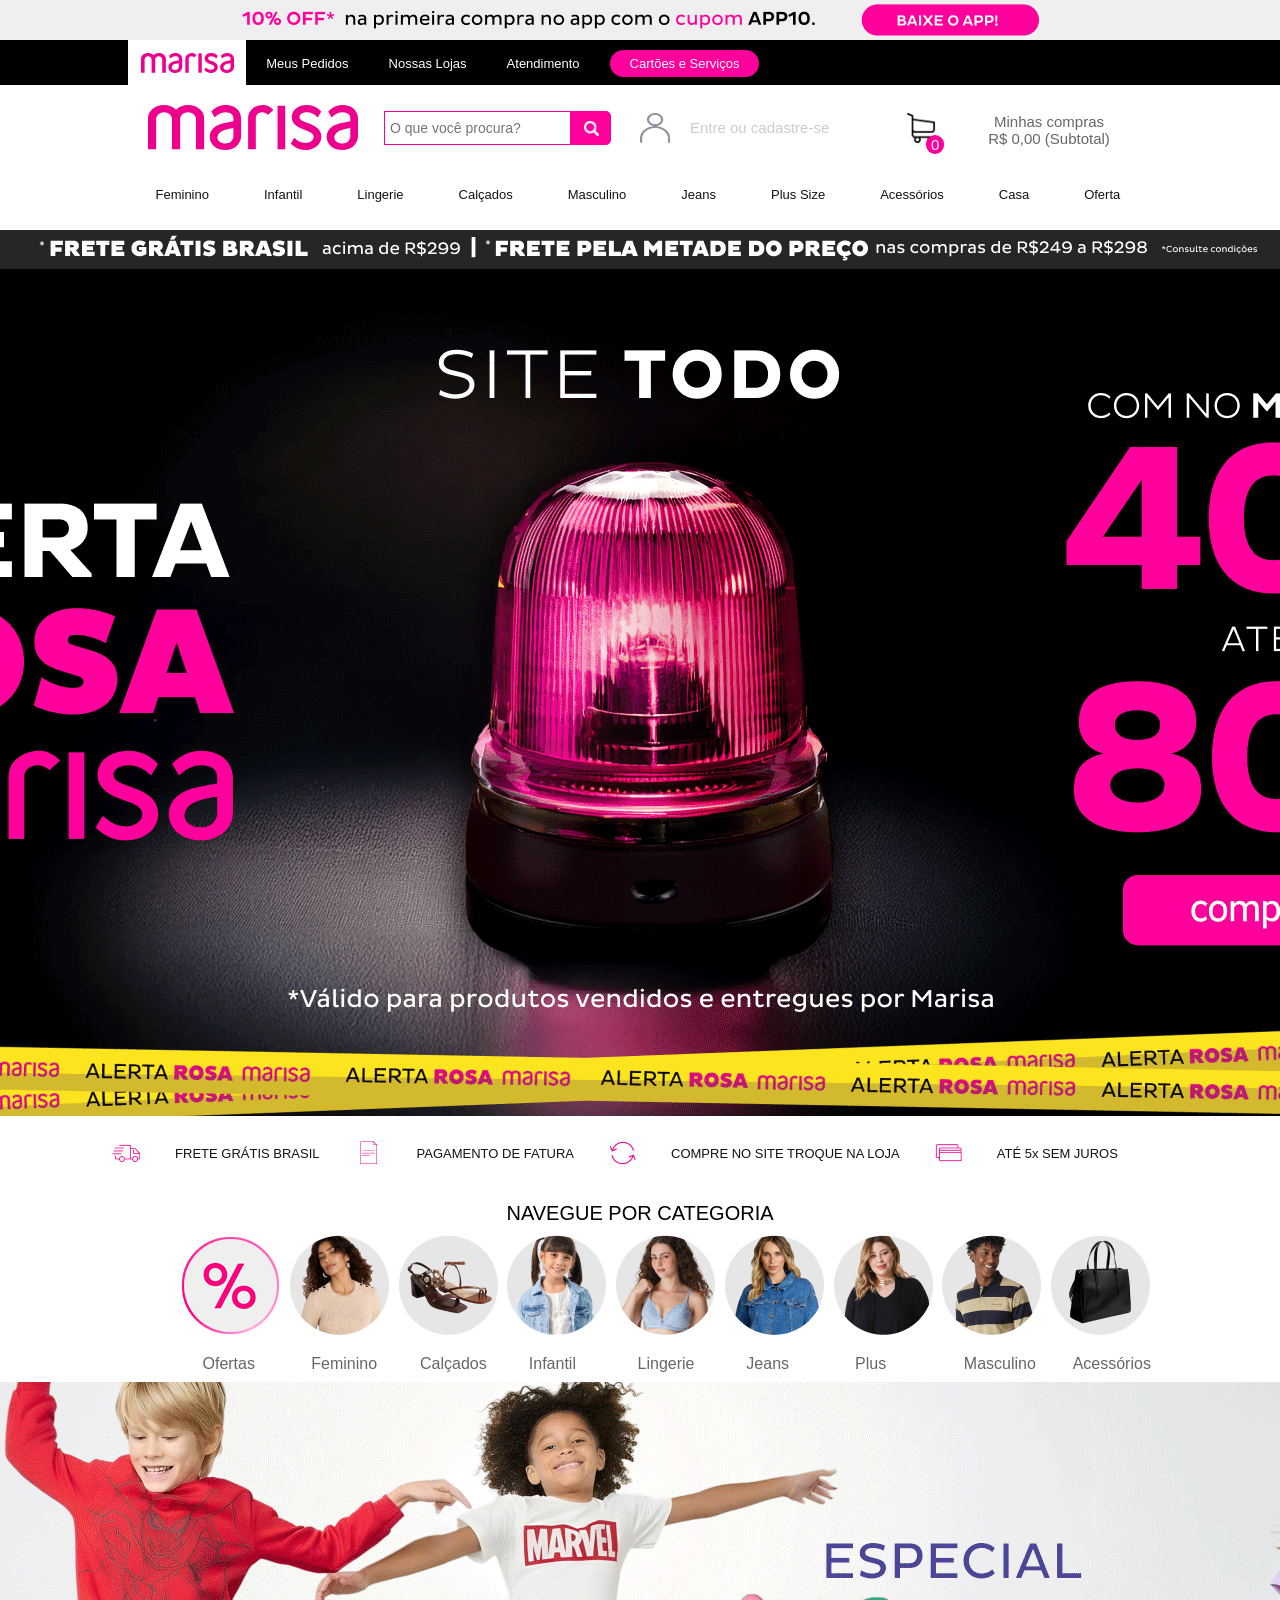
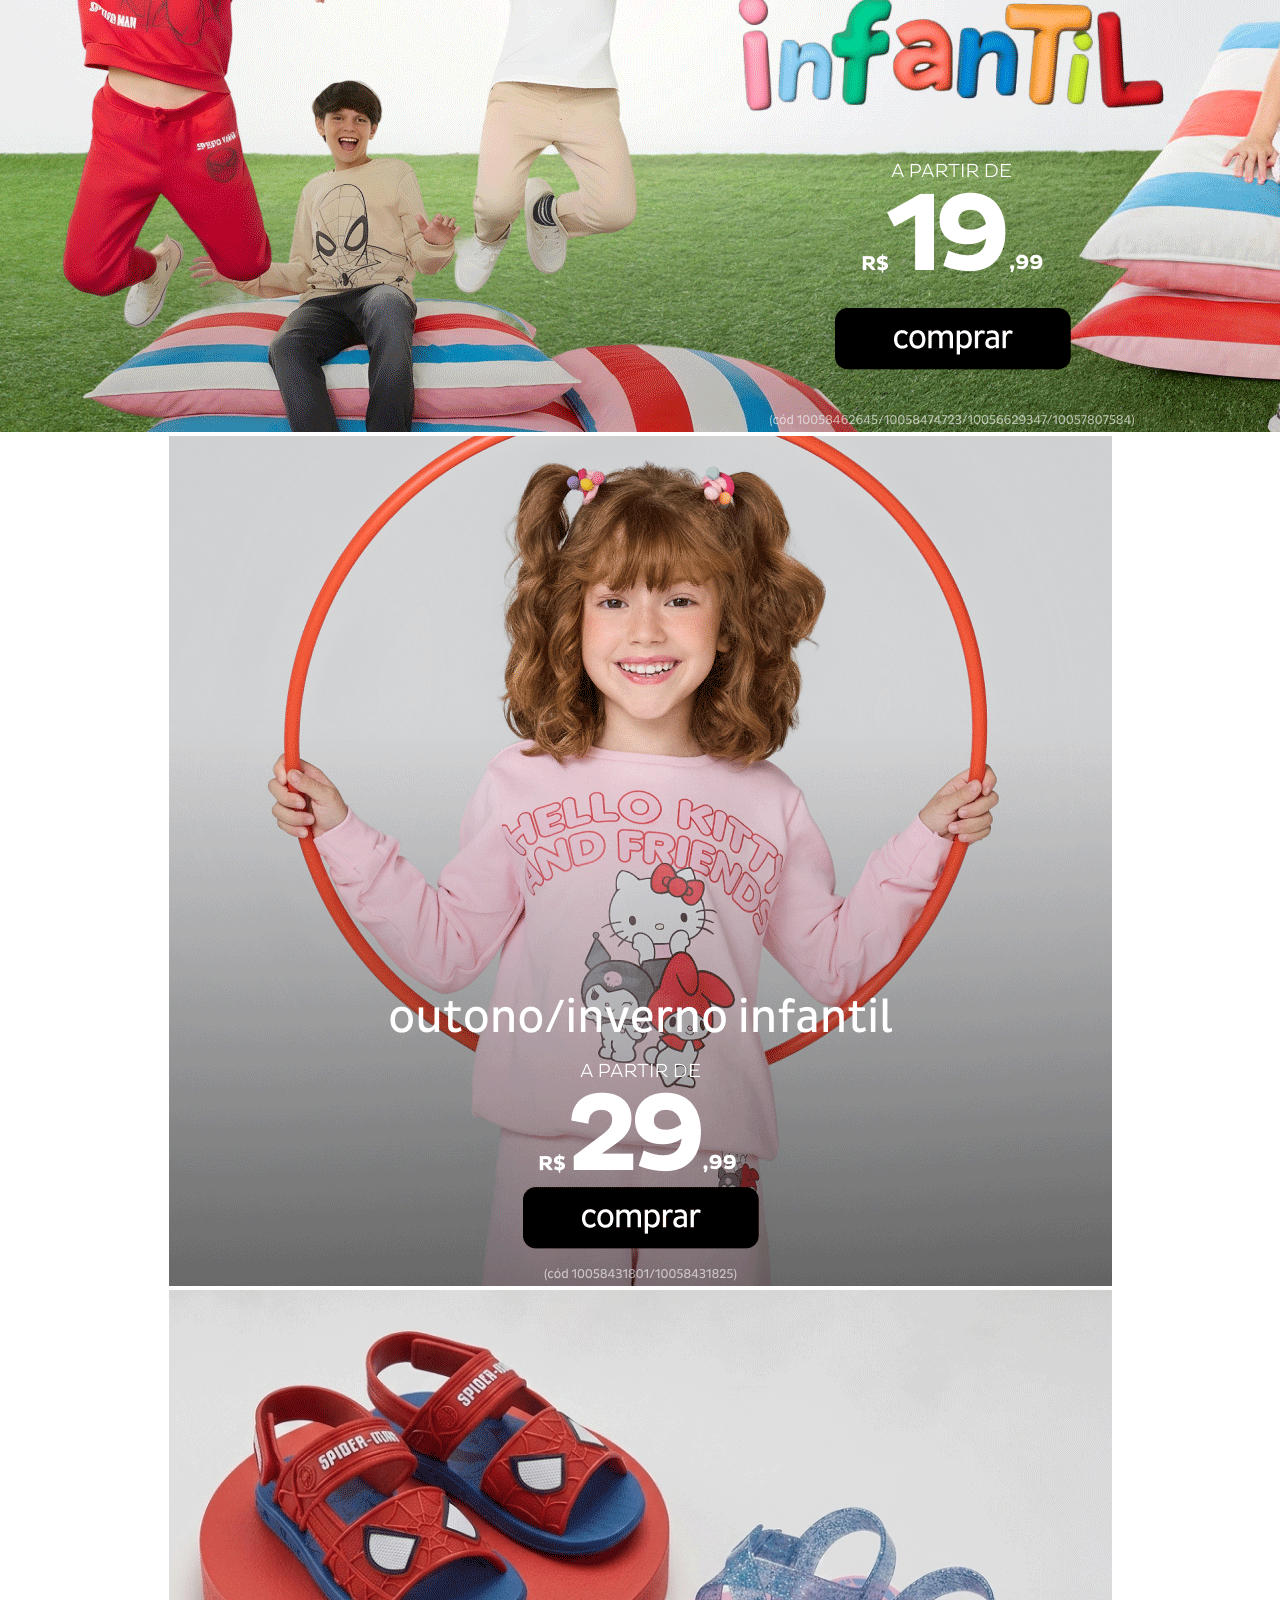
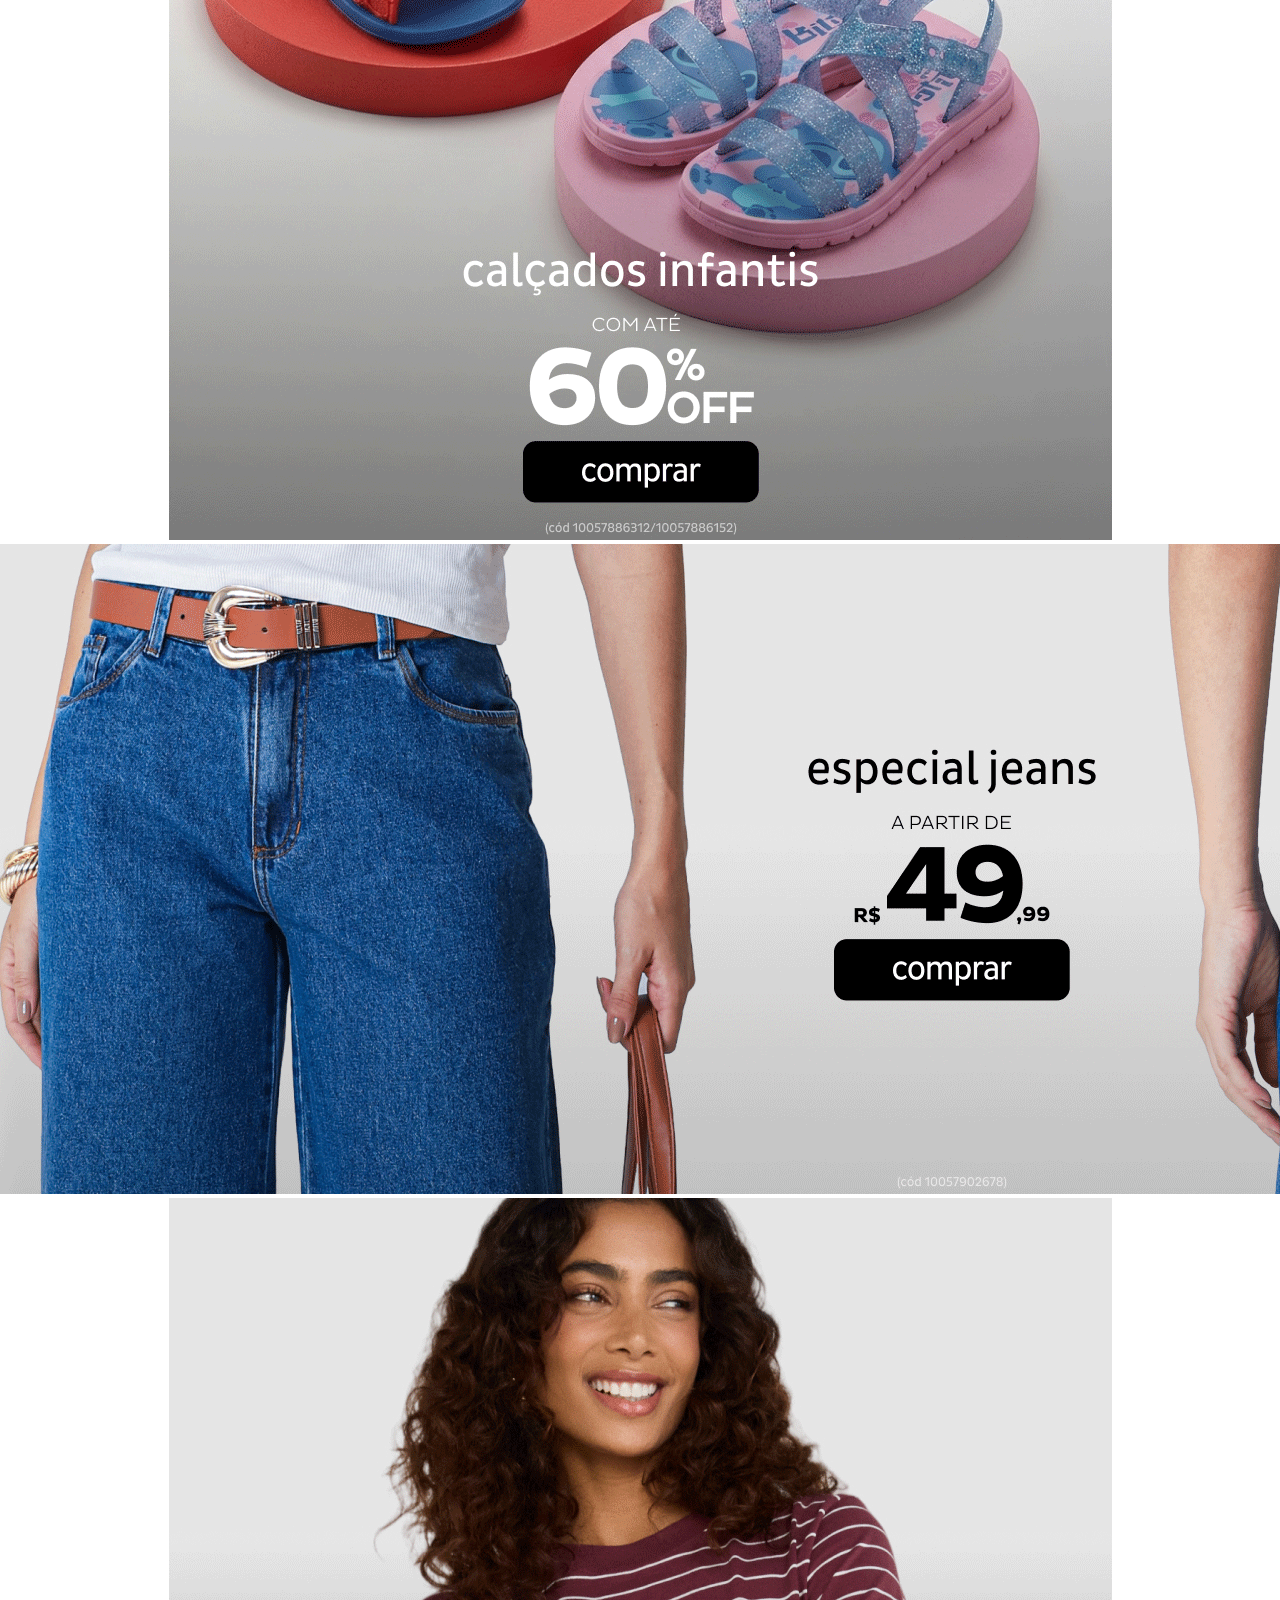
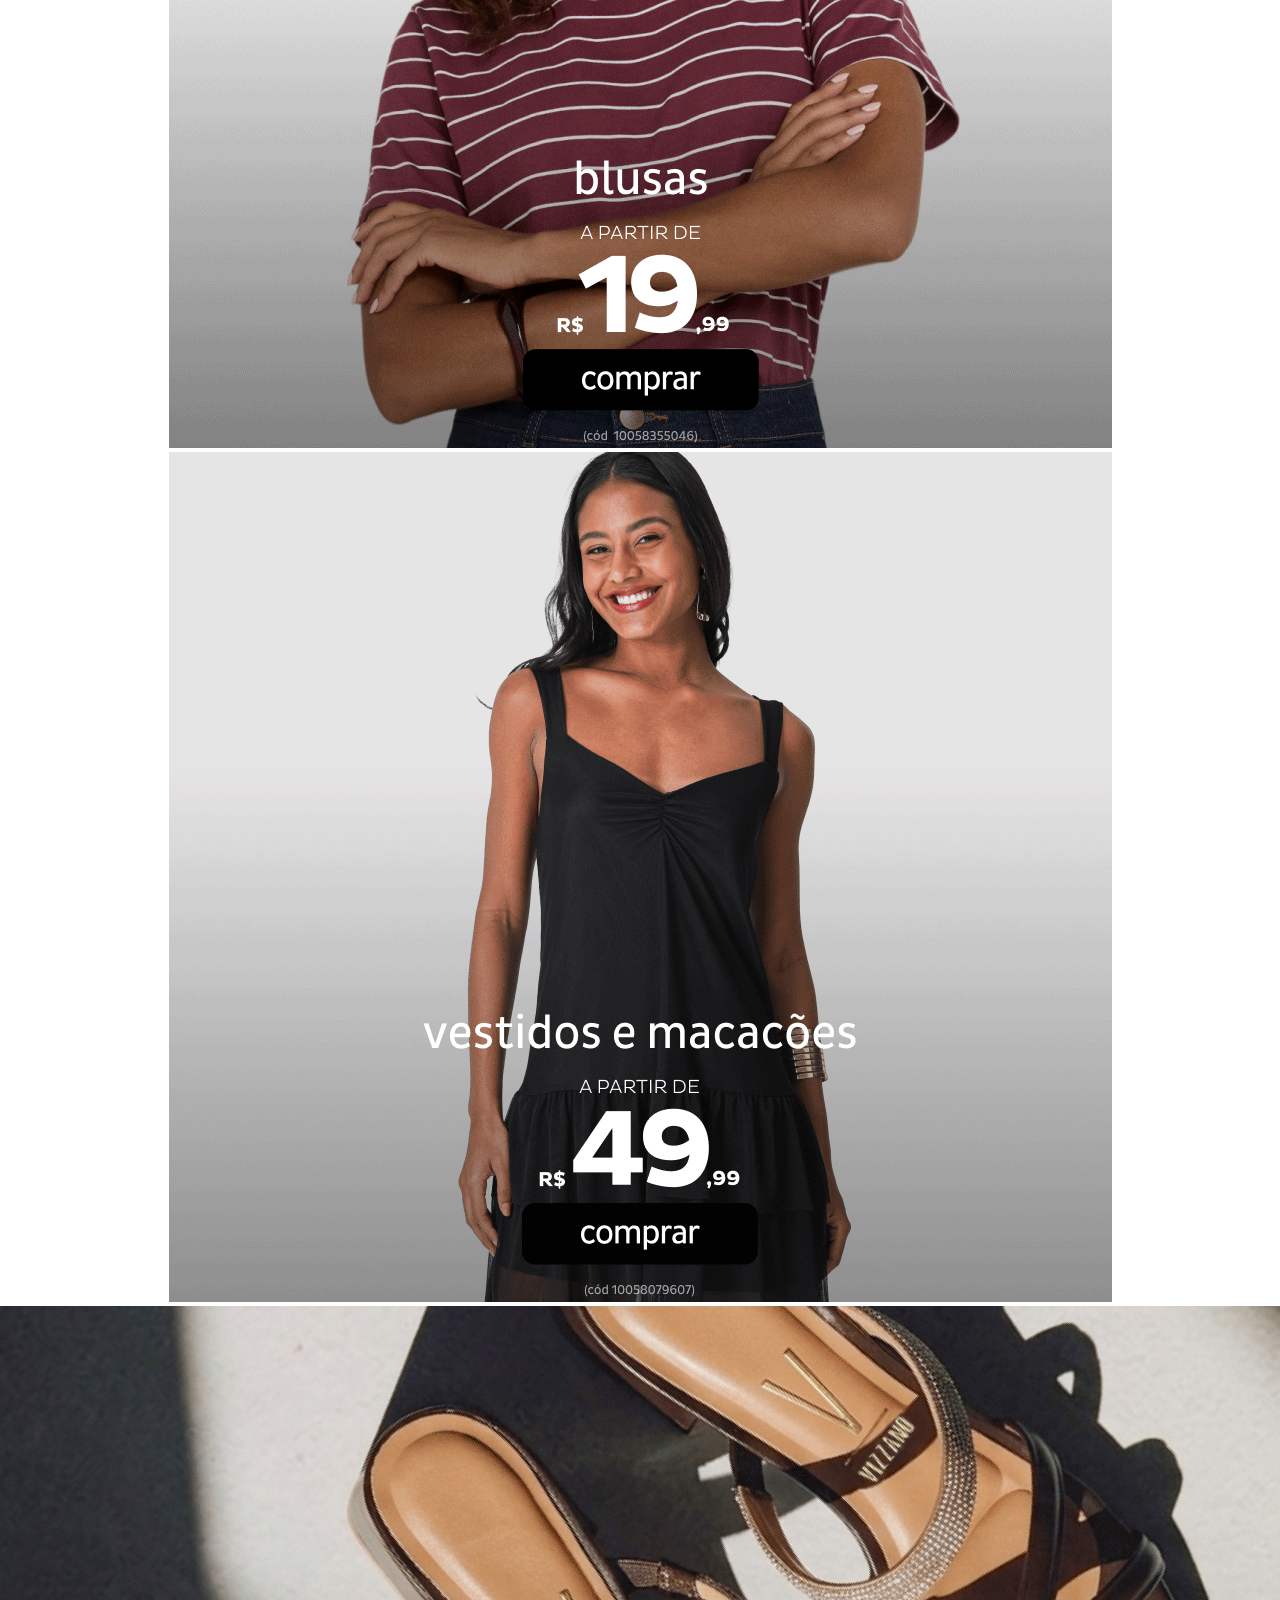
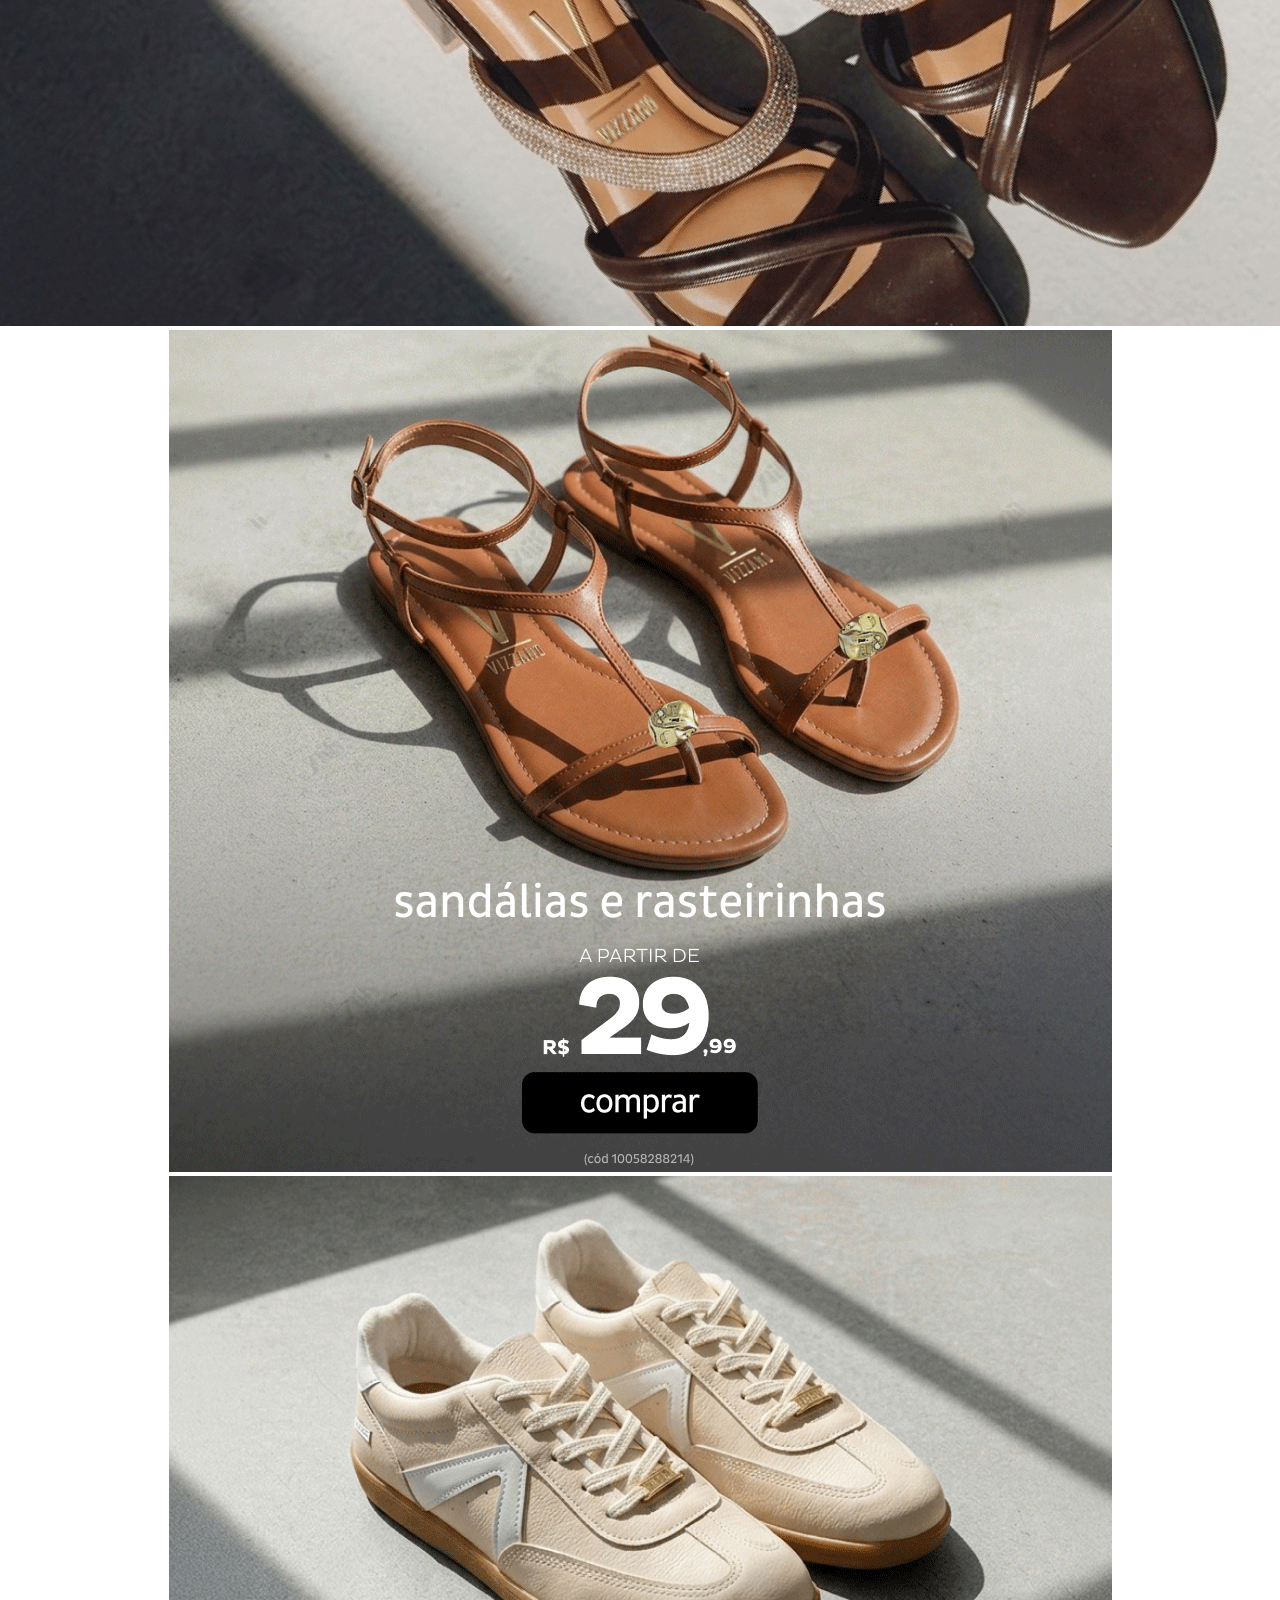
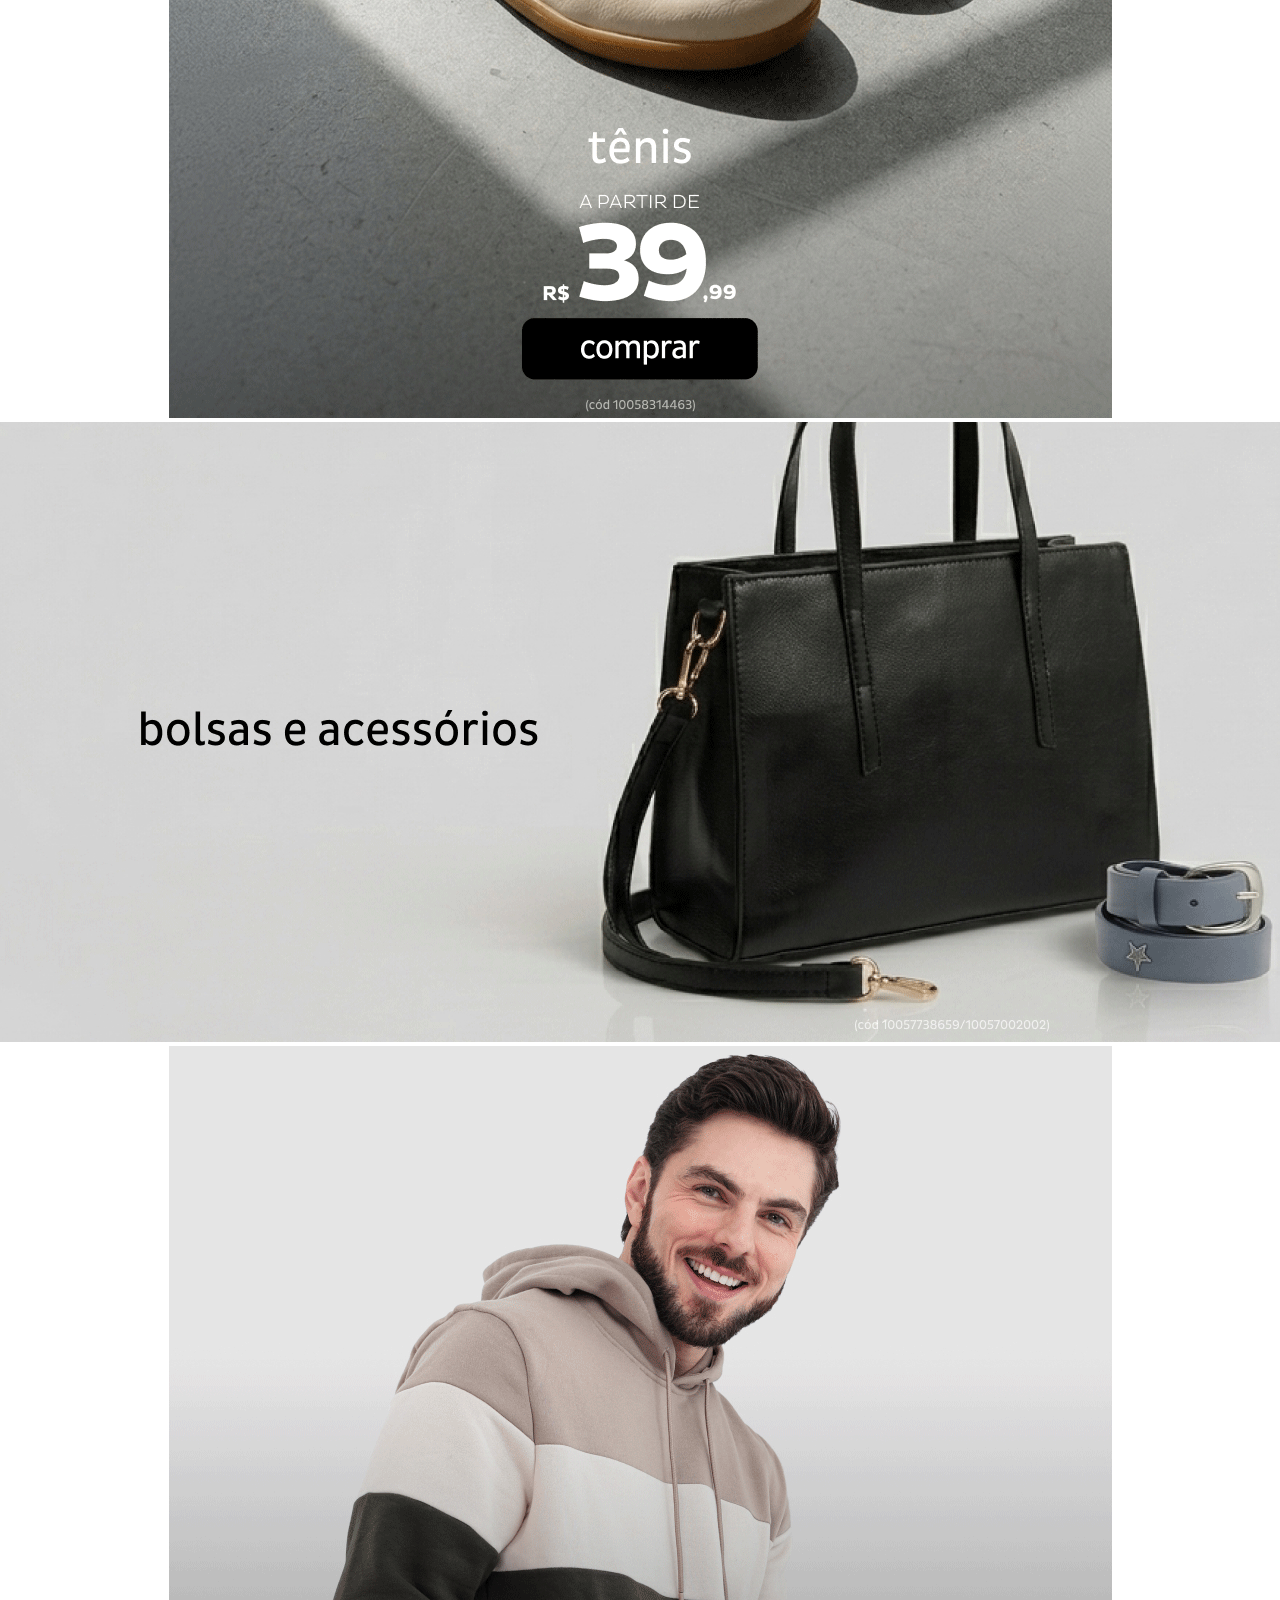
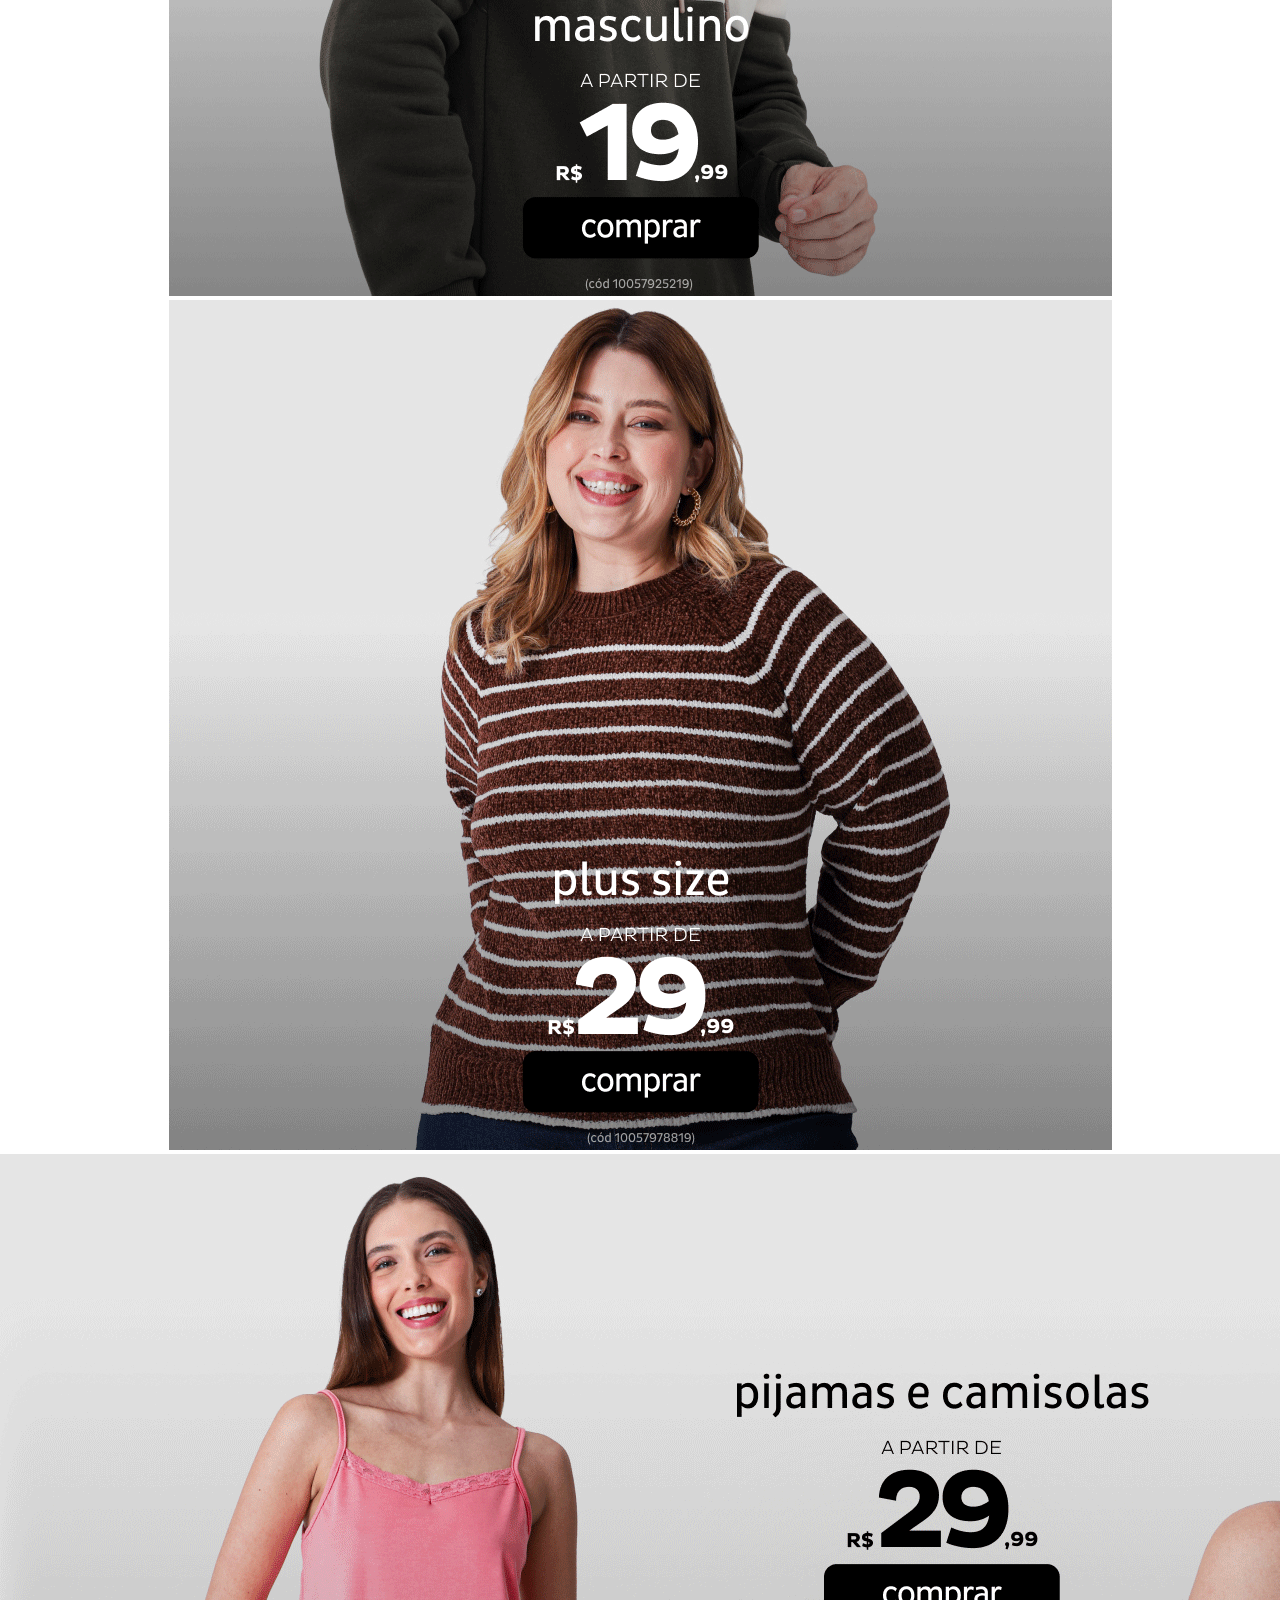
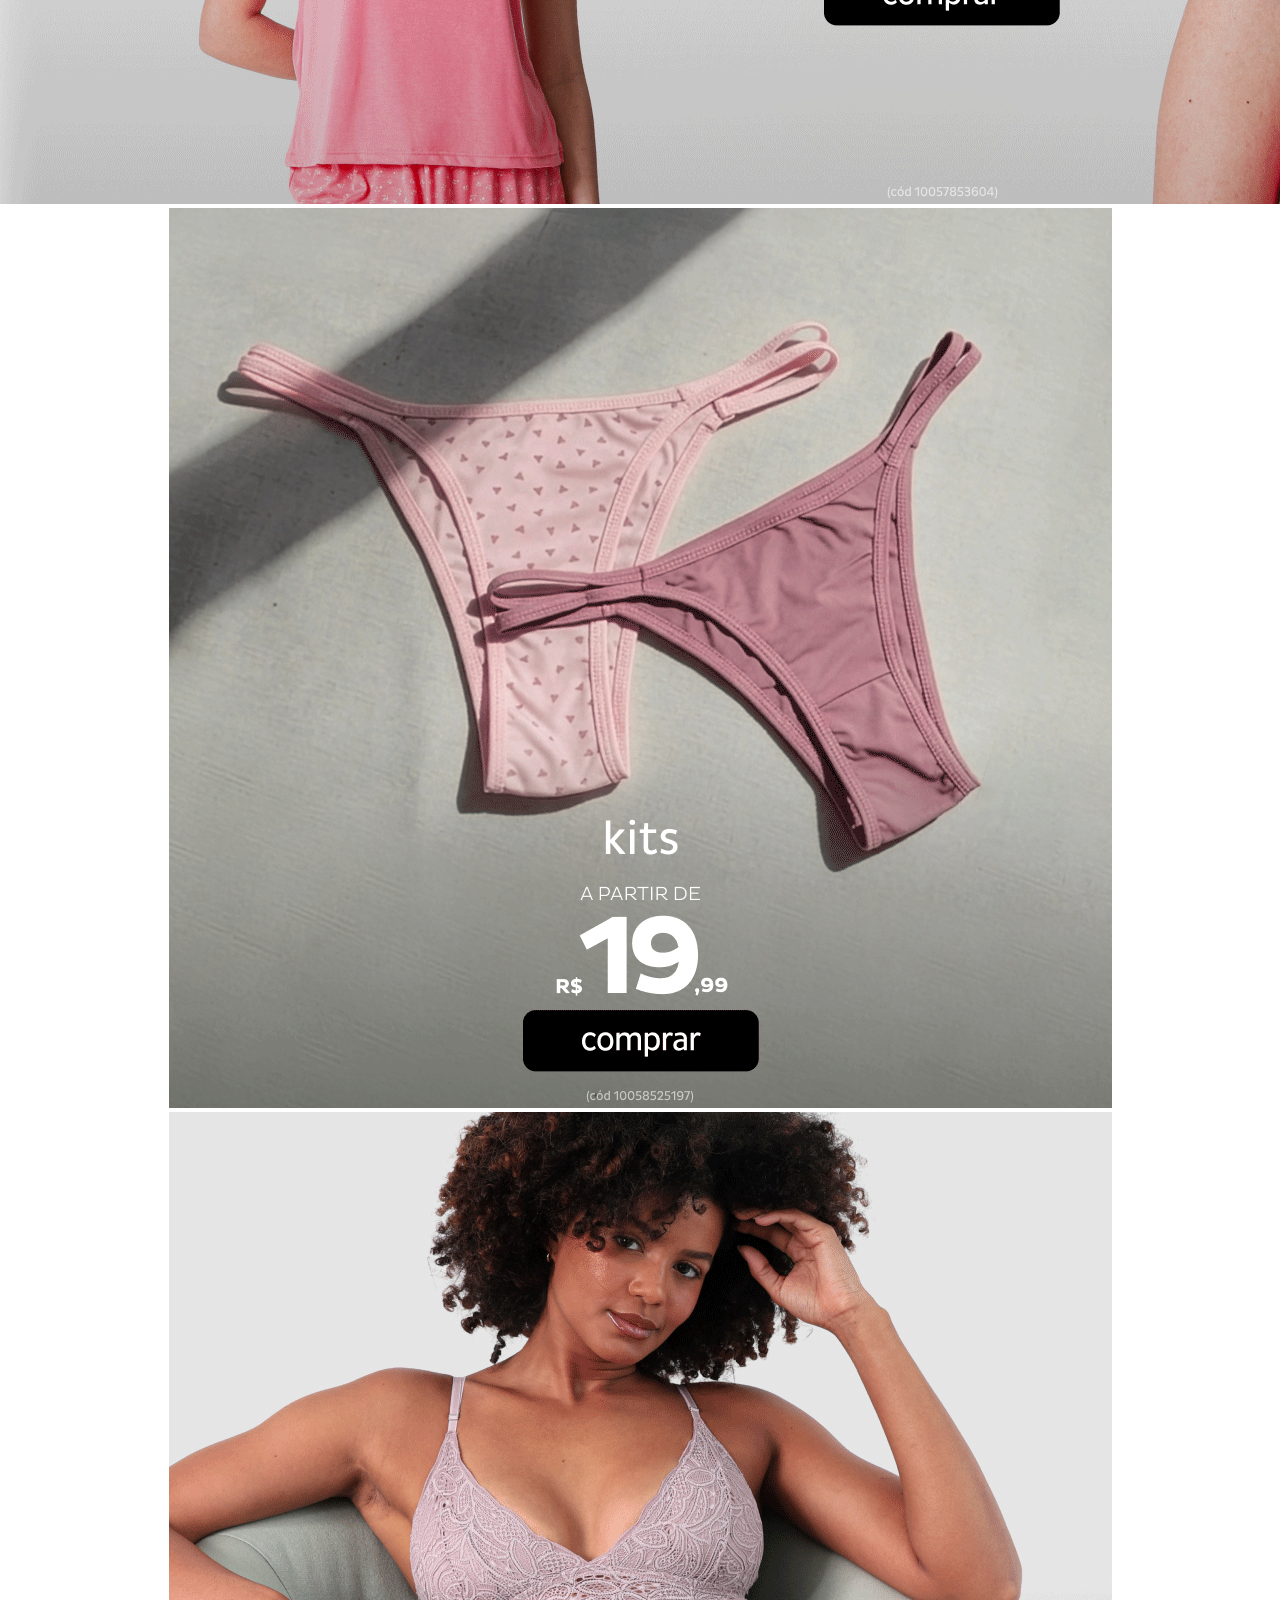
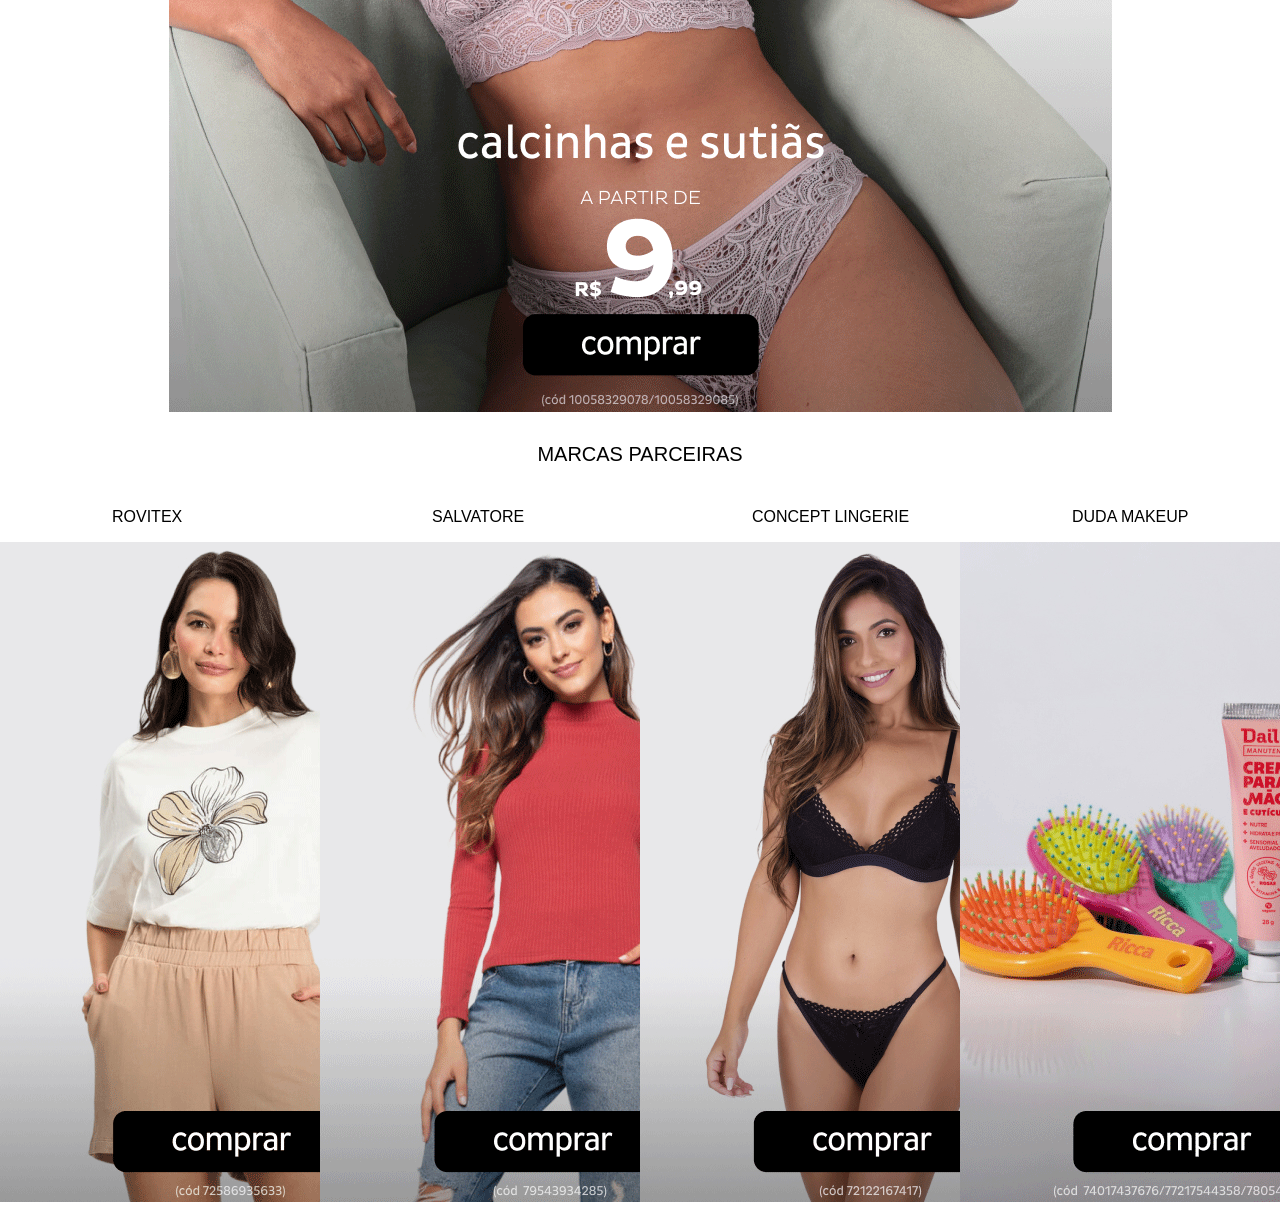
<file: Cursos Renan/Projeto Marisa/index.html>
<!DOCTYPE html>
<html lang="en">
<head>
    <meta charset="UTF-8">
    <meta name="viewport" content="width=device-width, initial-scale=1.0">
    <link rel="icon" href="Imagens/logopag.jpg" sizes="32x32" type="image/x-icon">
    <style type="text/css">@import url(CSS/config_ini.css);</style>
    <title>Marisa - Seja bem vindo ao nosso site !</title>
</head>
<body>
    <div class="top_cupom">
        <img src="Imagens/Faixa-marisatopo-Desktop.gif" alt="Desconto 10% OFF">
    </div>
    <div class="menu_info">
        <div class="menu_info_box">
            <div class="menu_info_box_logo">
                <img src="Imagens/logo-marisa.svg" alt="Logo Marisa" class="img_logo1">
            </div>
            <div class="menu_info_box_menu">
                <a href="" class="mn1">Meus Pedidos</a>
                <a href="" class="mn1">Nossas Lojas</a>
                <a href="" class="mn1">Atendimento</a>
                <a href="" class="mn1_card">Cartões e Serviços</a>
            </div>
        </div>
    </div>
    <div class="menu">
        <div class="menu_box">
            <div class="menu_box_1">
                <div class="menu_box_1_logo">
                    <img src="Imagens/logo-marisa.svg" alt="Logo Marisa" class="img_logo2">
                </div>
                <div class="menu_box_1_pesq">
                    <form action="" method="">
                        <input type="text" name="pesquisa" placeholder="O que você procura?" class="inp_pesq"/>
                        <input type="submit" value="" class="btpesq"/>
                    </form>
                </div>
                <div class="menu_box_1_entre">
                    <a href="" class="link_entre">Entre ou cadastre-se</a>
                </div>
                <div class="menu_box_1_car">
                    <div class="box_car">
                        <span>0</span>
                    </div>
                    <div class="box_texto_car">
                        <label>Minhas compras</label>
                        <label>R$ 0,00 (Subtotal)</label>
                    </div>
                </div>
            </div>
            <div class="menu_box_2">
                <a href="" class="mn2">Feminino</a>
                <a href="" class="mn2">Infantil</a>
                <a href="" class="mn2">Lingerie</a>
                <a href="" class="mn2">Calçados</a>
                <a href="" class="mn2">Masculino</a>
                <a href="" class="mn2">Jeans</a>
                <a href="" class="mn2">Plus Size</a>
                <a href="" class="mn2">Acessórios</a>
                <a href="" class="mn2">Casa</a>
                <a href="" class="mn2">Oferta</a>
            </div>
        </div>
    </div>
    <div class="frete">
        <img src="Imagens/Faixa-FRETE-.gif" alt="Frete Grátis Brasil" class="img_frete">
    </div>
    <div class="banner"></div>
    <div class="info_2">
        <div class="info_box_2">
            <img src="Imagens/iconFrete.gif" class="info1_img1">
            <a href="" class="info1">FRETE GRÁTIS BRASIL</a>
            <img src="Imagens/iconFatura.gif" class="info1_img2">
            <a href="" class="info1">PAGAMENTO DE FATURA</a>
            <img src="Imagens/iconTroca.gif" class="info1_img3">
            <a href="" class="info1">COMPRE NO SITE TROQUE NA LOJA</a>
            <img src="Imagens/icon5xSemJuros.gif" class="info1_img4">
            <a href="" class="info1">ATÉ 5x SEM JUROS</a>
        </div>
    </div>
    <div class="box_ctg">
        <div class="categorias">
            <h4>NAVEGUE POR CATEGORIA</h4>
            <div class="nvg_ctg_img">
                <img src="Imagens/OFERTAS.gif" class="nvg_ctg_img1">
                <a href="" class="nvg_ctg1">Ofertas</a>
            </div>
            <div class="nvg_ctg_img">
                <img src="Imagens/FEMININO.gif" class="nvg_ctg_img1">
                <a href="" class="nvg_ctg1">Feminino</a>
            </div>
            <div class="nvg_ctg_img">
                <img src="Imagens/CALCADOS.gif" class="nvg_ctg_img1">
                <a href="" class="nvg_ctg1">Calçados</a>
            </div>
            <div class="nvg_ctg_img">
                <img src="Imagens/INFANTIL.gif" class="nvg_ctg_img1">
                <a href="" class="nvg_ctg1">Infantil</a>
            </div>
            <div class="nvg_ctg_img">
                <img src="Imagens/LINGERIE.gif" class="nvg_ctg_img1">
                <a href="" class="nvg_ctg1">Lingerie</a>
            </div>
            <div class="nvg_ctg_img">
                <img src="Imagens/JEANS.gif" class="nvg_ctg_img1">
                <a href="" class="nvg_ctg1">Jeans</a>
            </div>
            <div class="nvg_ctg_img">
                <img src="Imagens/PLUS.gif" class="nvg_ctg_img1">
                <a href="" class="nvg_ctg1">Plus Size</a>
            </div>
            <div class="nvg_ctg_img">
                <img src="Imagens/MASCULINO.gif" class="nvg_ctg_img1">
                <a href="" class="nvg_ctg1">Masculino</a>
            </div>
            <div class="nvg_ctg_img">
                <img src="Imagens/ACESSORIOS.gif" class="nvg_ctg_img1">
                <a href="" class="nvg_ctg1">Acessórios</a> 
            </div>
        </div>
    </div>
    <div class="promo1">
        <img src="Imagens/PROMO1.gif" class="promo_img1">
        <img src="Imagens/PROMO2.gif" class="promo_img2">
        <img src="Imagens/PROMO3.gif" class="promo_img3">
        <img src="Imagens/PROMO4.gif" class="promo_img4">
        <img src="Imagens/PROMO5.gif" class="promo_img5">
        <img src="Imagens/PROMO6.gif" class="promo_img6">
        <img src="Imagens/PROMO7.gif" class="promo_img7">
        <img src="Imagens/PROMO8.gif" class="promo_img8">
        <img src="Imagens/PROMO9.gif" class="promo_img9">
        <img src="Imagens/PROMO10.gif" class="promo_img10">
        <img src="Imagens/PROMO11.gif" class="promo_img11">
        <img src="Imagens/PROMO12.gif" class="promo_img12">
        <img src="Imagens/PROMO13.gif" class="promo_img13">
        <img src="Imagens/PROMO14.gif" class="promo_img14">
        <img src="Imagens/PROMO15.gif" class="promo_img15">
    </div>
    <div class="box_parcerias">
        <div class="parcerias">
            <h4>Marcas parceiras</h4>
            <div class="parc">
                <a href="" class="parc1">Rovitex</a>
                <img src="Imagens/ROVITEX.gif" class="img_parc">
            </div>
            <div class="parc">
                <a href="" class="parc1">Salvatore</a>
                <img src="Imagens/SALVATORE.gif" class="img_parc">
            </div>
            <div class="parc">
                <a href="" class="parc1">Concept Lingerie</a>
                <img src="Imagens/CONCEPT.gif" class="img_parc">
            </div>
            <div class="parc">
                <a href="" class="parc1">Duda Makeup</a>
                <img src="Imagens/DUDA.gif" class="img_parc">
            </div>
        </div>
    </div>
</body>
</html>
</file>
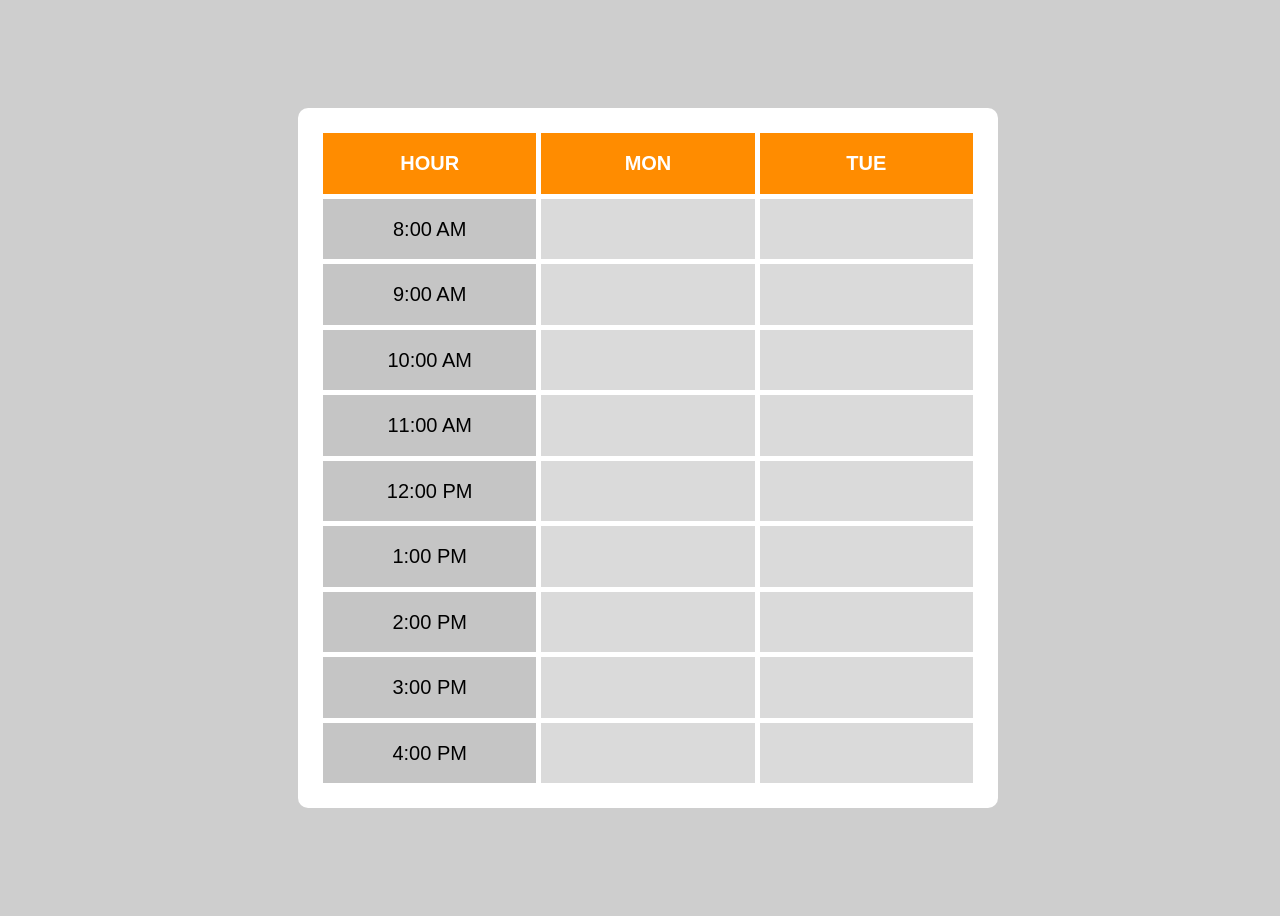
<file: Cursos Renan/ativ1.css.html>
<!DOCTYPE html>
<html lang="en">
<head>
    <meta charset="UTF-8">
    <meta name="viewport" content="width=device-width, initial-scale=1.0">
    <title>Atividade 1 Prática</title>
    <style type="text/css">@import url(CSS/ativ1.css);</style>
</head>
<body>
    <table boder="4">
        <tr>
            <th>HOUR</th>
            <th>MON</th>
            <th>TUE</th>
        </tr>
        <tr>
            <td class="hour">8:00 AM</td>
            <td></td>
            <td></td>
        </tr>
        <tr>
            <td class="hour">9:00 AM</td>
            <td></td>
            <td></td>
        </tr>
        <tr>
            <td class="hour">10:00 AM</td>
            <td></td>
            <td></td>
        </tr>
        <tr>
            <td class="hour">11:00 AM</td>
            <td></td>
            <td></td>
        </tr>
        <tr>
            <td class="hour">12:00 PM</td>
            <td></td>
            <td></td>
        </tr>
        <tr>
            <td class="hour">1:00 PM</td>
            <td></td>
            <td></td>
        </tr>
        <tr>
            <td class="hour">2:00 PM</td>
            <td></td>
            <td></td>
        </tr>
        <tr>
            <td class="hour">3:00 PM</td>
            <td></td>
            <td></td>
        </tr>
        <tr>
            <td class="hour">4:00 PM</td>
            <td></td>
            <td></td>
        </tr>
    </table>
</body>
</html>
</file>
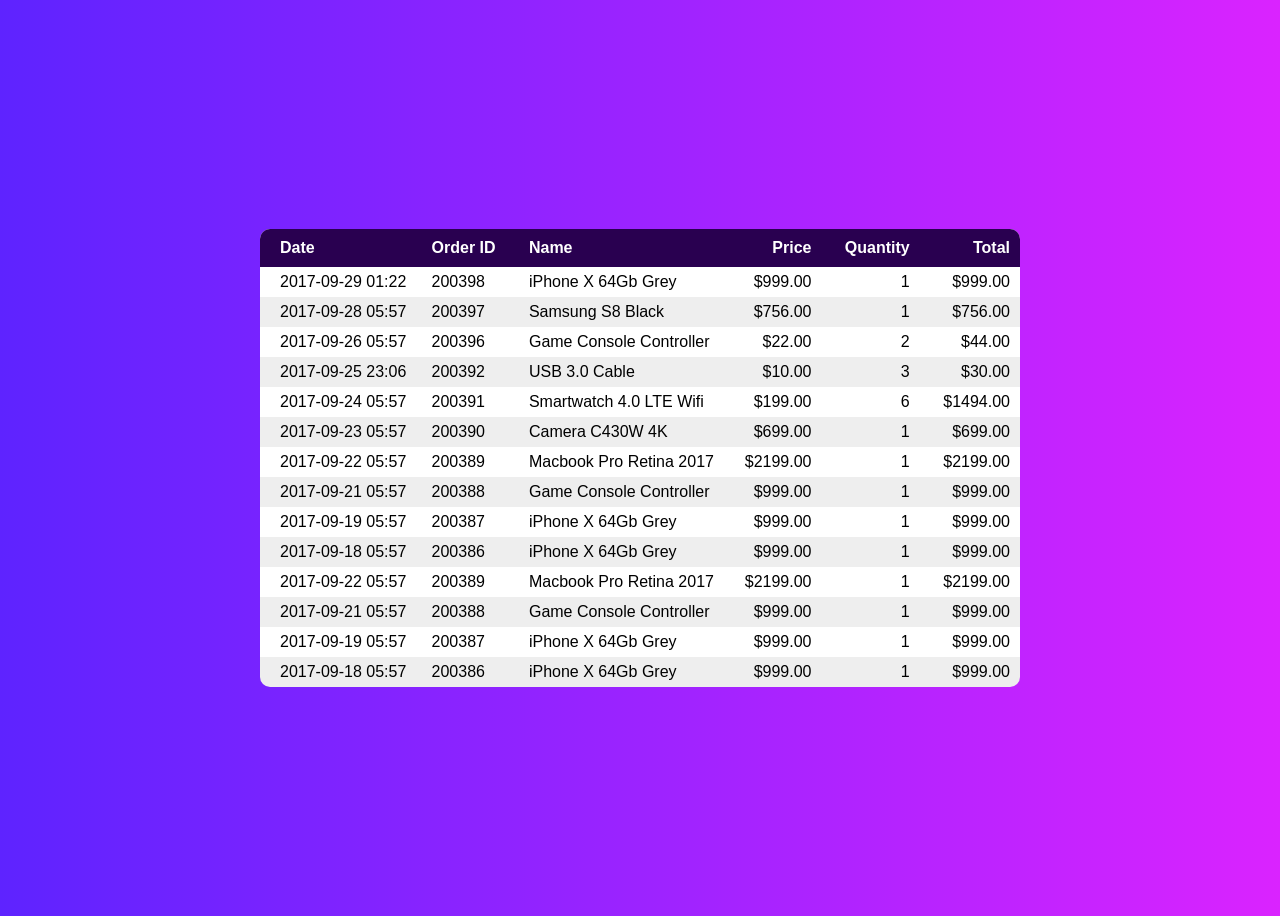
<file: Cursos Renan/ativ2.css.html>
<!DOCTYPE html>
<html lang="en">
<head>
    <meta charset="UTF-8">
    <meta name="viewport" content="width=device-width, initial-scale=1.0">
    <style type="text/css">@import url(CSS/ativ2.css);</style>
    <title>Atividade 2 Prática</title>
</head>
<body>
    <table>
        <tr>
            <th>Date</th>
            <th>Order ID</th>
            <th>Name</th>
            <th class="prcttl">Price</th>
            <th class="prcttl">Quantity</th>
            <th class="prcttl">Total</th>
        </tr>
        <tr>
            <td>2017-09-29 01:22</td>
            <td>200398</td>
            <td>iPhone X 64Gb Grey</td>
            <td class="prcttl">$999.00</td>
            <td class="prcttl">1</td>
            <td class="prcttl">$999.00</td>
        </tr>
        <tr>
            <td>2017-09-28 05:57</td>
            <td>200397</td>
            <td>Samsung S8 Black</td>
            <td class="prcttl">$756.00</td>
            <td class="prcttl">1</td>
            <td class="prcttl">$756.00</td>
        </tr>
        <tr>
            <td>2017-09-26 05:57</td>
            <td>200396</td>
            <td>Game Console Controller</td>
            <td class="prcttl">$22.00</td>
            <td class="prcttl">2</td>
            <td class="prcttl">$44.00</td>
        </tr>
        <tr>
            <td>2017-09-25 23:06</td>
            <td>200392</td>
            <td>USB 3.0 Cable</td>
            <td class="prcttl">$10.00</td>
            <td class="prcttl">3</td>
            <td class="prcttl">$30.00</td>
        </tr>
        <tr>
            <td>2017-09-24 05:57</td>
            <td>200391</td>
            <td>Smartwatch 4.0 LTE Wifi</td>
            <td class="prcttl">$199.00</td>
            <td class="prcttl">6</td>
            <td class="prcttl">$1494.00</td>
        </tr>
        <tr>
            <td>2017-09-23 05:57</td>
            <td>200390</td>
            <td>Camera C430W 4K</td>
            <td class="prcttl">$699.00</td>
            <td class="prcttl">1</td>
            <td class="prcttl">$699.00</td>
        </tr>
        <tr>
            <td>2017-09-22 05:57</td>
            <td>200389</td>
            <td>Macbook Pro Retina 2017</td>
            <td class="prcttl">$2199.00</td>
            <td class="prcttl">1</td>
            <td class="prcttl">$2199.00</td>
        </tr>
        <tr>
            <td>2017-09-21 05:57</td>
            <td>200388</td>
            <td>Game Console Controller</td>
            <td class="prcttl">$999.00</td>
            <td class="prcttl">1</td>
            <td class="prcttl">$999.00</td>
        </tr>
        <tr>
            <td>2017-09-19 05:57</td>
            <td>200387</td>
            <td>iPhone X 64Gb Grey</td>
            <td class="prcttl">$999.00</td>
            <td class="prcttl">1</td>
            <td class="prcttl">$999.00</td>
        </tr>
        <tr>
            <td>2017-09-18 05:57</td>
            <td>200386</td>
            <td>iPhone X 64Gb Grey</td>
            <td class="prcttl">$999.00</td>
            <td class="prcttl">1</td>
            <td class="prcttl">$999.00</td>
        </tr>
        <tr>
            <td>2017-09-22 05:57</td>
            <td>200389</td>
            <td>Macbook Pro Retina 2017</td>
            <td class="prcttl">$2199.00</td>
            <td class="prcttl">1</td>
            <td class="prcttl">$2199.00</td>
        </tr>
        <tr>
            <td>2017-09-21 05:57</td>
            <td>200388</td>
            <td>Game Console Controller</td>
            <td class="prcttl">$999.00</td>
            <td class="prcttl">1</td>
            <td class="prcttl">$999.00</td>
        </tr>
        <tr>
            <td>2017-09-19 05:57</td>
            <td>200387</td>
            <td>iPhone X 64Gb Grey</td>
            <td class="prcttl">$999.00</td>
            <td class="prcttl">1</td>
            <td class="prcttl">$999.00</td>
        </tr>
        <tr>
            <td class="trfirst">2017-09-18 05:57</td>
            <td>200386</td>
            <td>iPhone X 64Gb Grey</td>
            <td class="prcttl">$999.00</td>
            <td class="prcttl">1</td>
            <td class="trlast">$999.00</td>
        </tr>
    </table>
</body>
</html>
</file>
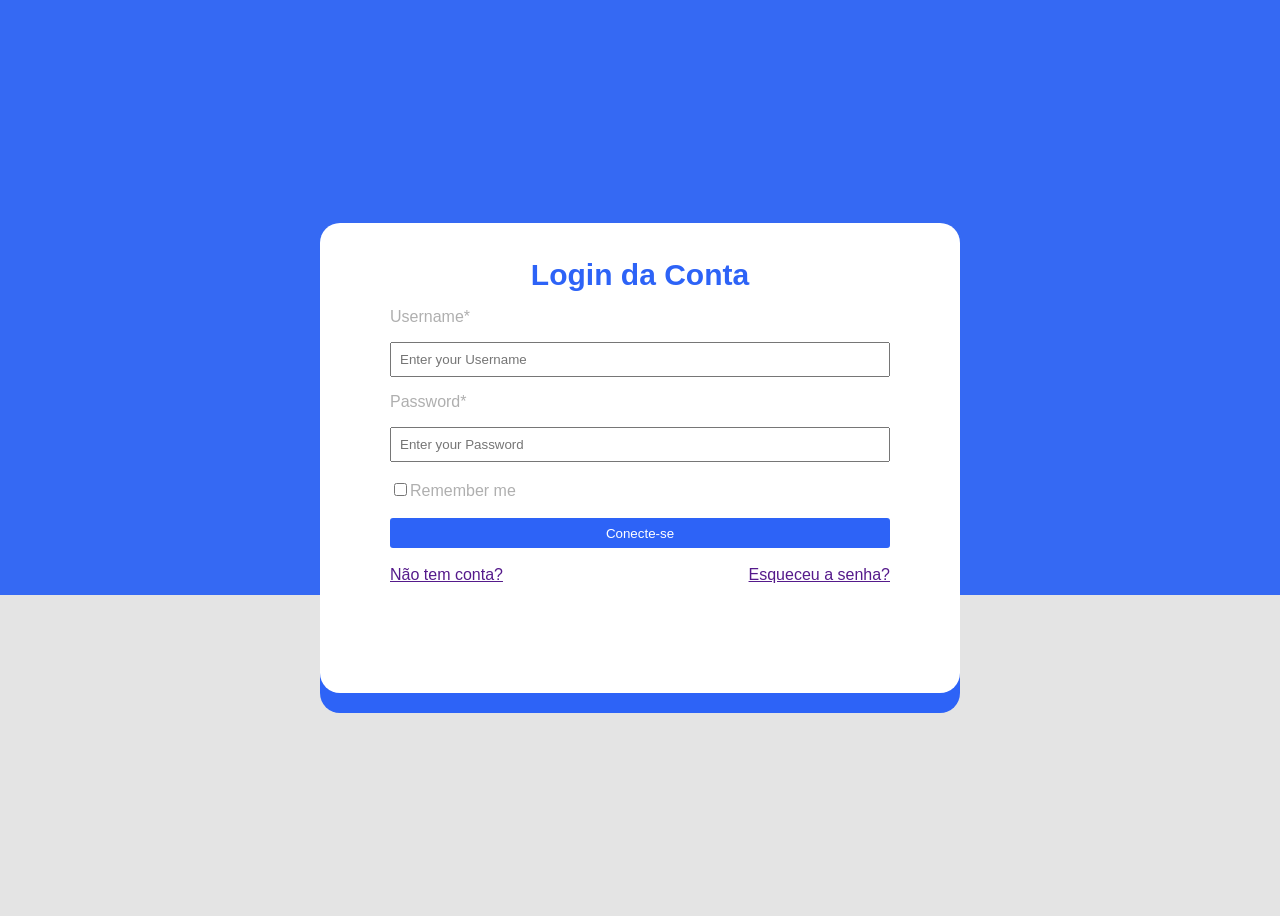
<file: Cursos Renan/ativ3.css.html>
<!DOCTYPE html>
<html lang="en">
<head>
    <meta charset="UTF-8">
    <meta name="viewport" content="width=device-width, initial-scale=1.0">
    <style type="text/css">@import url(CSS/ativ3.css);</style>
    <title>Atividade 3 Prática</title>
</head>
<body>
    <form method="" action="">
        <div class="box">
            <div class="lgn">Login da Conta</div>
            <div class="boxname">
                <p>Username*</p></div>

                    <input type="text" name="nome" placeholder="Enter your Username" class="boxinp">

            <div class="boxname">
                <p>Password*</p></div>
                
                    <input type="text" name="password" placeholder="Enter your Password" class="boxinp"><br/><br/>

            <div class="boxname">
                <input type="checkbox" name="remember">Remember me</div><br/>
                
                    <input type="submit" value="Conecte-se" class="submit"><br/><br/>
                
                <div class="links">
                    <a class="conta" href="" target="">Não tem conta?</a>
                    <a class="esqueceu" href="" target="">Esqueceu a senha?</a>
                </div>

        </div>
    </form>
</body>
</html>
</file>
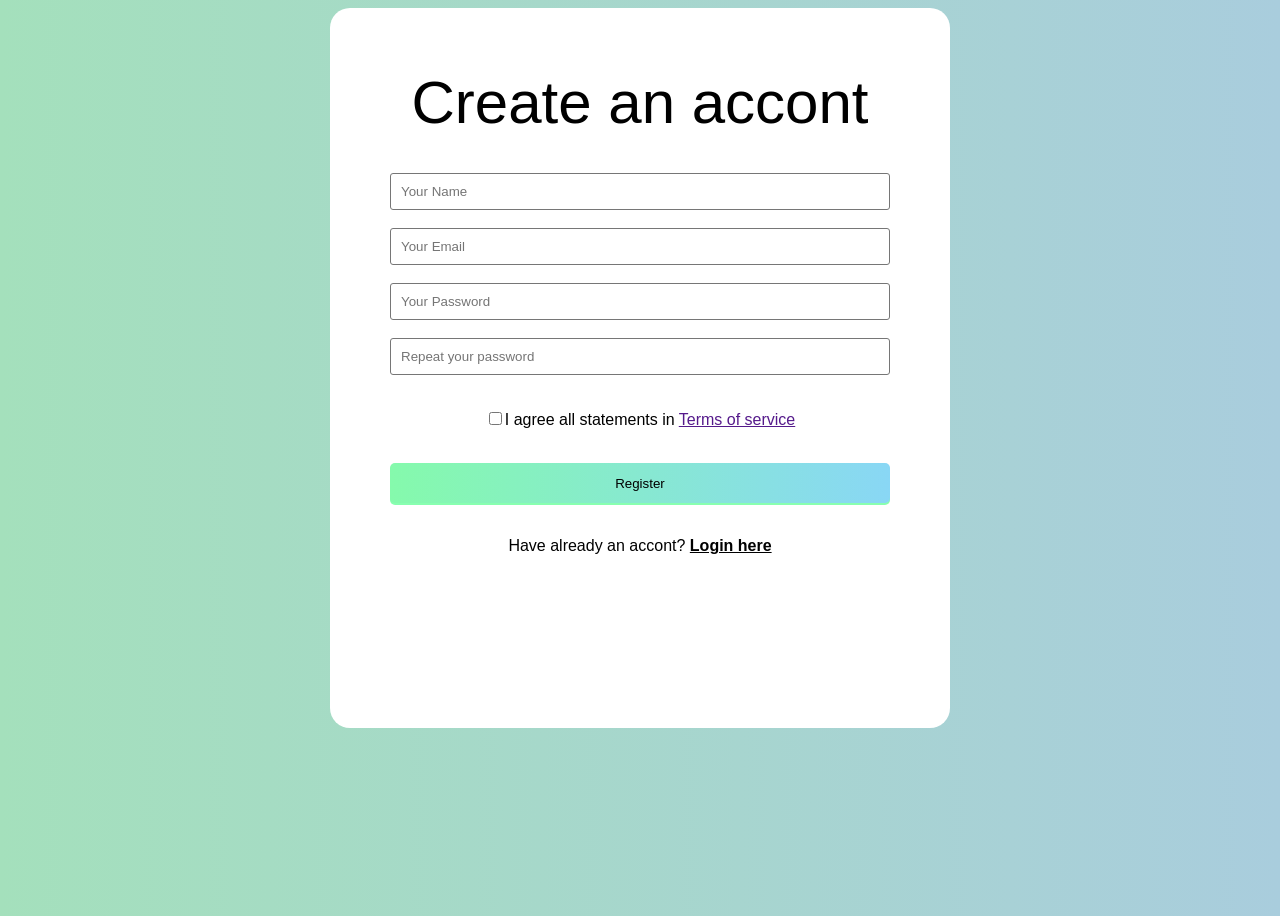
<file: Cursos Renan/ativ4.css.html>
<!DOCTYPE html>
<html lang="en">
<head>
    <meta charset="UTF-8">
    <meta name="viewport" content="width=device-width, initial-scale=1.0">
    <title>Atividade 4 Prática</title>
    <style type="text/css">@import url(CSS/ativ4.css);</style>
</head>
<body>
    <form method="" action="">
        <div class="box">
            <div class="login">Create an accont</div><br/><br/>
            <input type="text" name="name" placeholder="Your Name" class="inp"><br/><br/>
            <input type="text" name="email" placeholder="Your Email" class="inp"><br/><br/>
            <input type="text" name="password" placeholder="Your Password" class="inp"><br/><br/>
            <input type="text" name="rptpassword" placeholder="Repeat your password" class="inp"><br/><br/>

            <p><input type="checkbox" name="Terms">I agree all statements in <a href="" target="">Terms of service</a><br/><br/></p>

            <input type="submit" value="Register" class="submit"><br/><br/>

            <p>Have already an accont? <a class="clogin" href="" target=""><b>Login here</b></a></p>
        </div>
    </form>
</body>
</html>
</file>
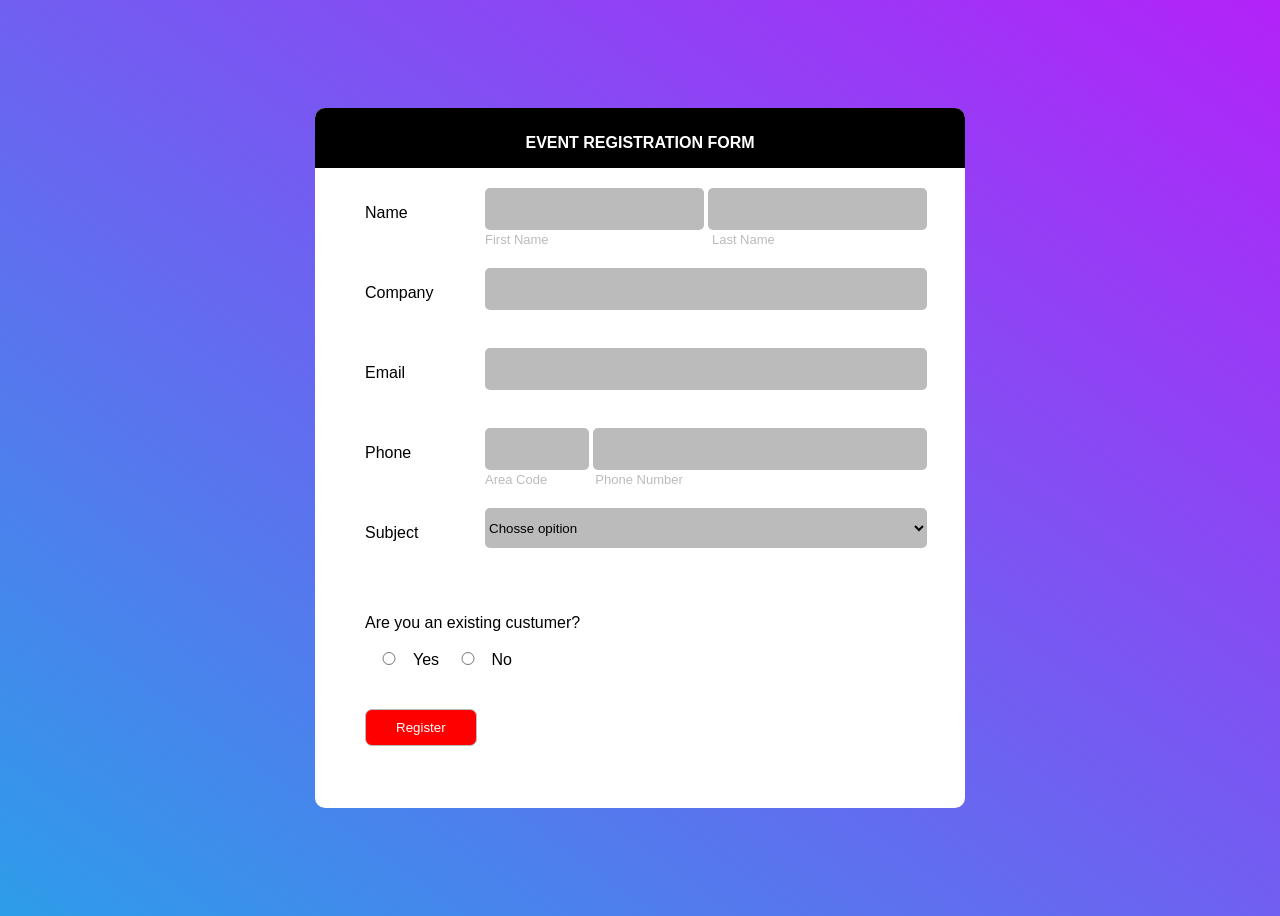
<file: Cursos Renan/ativ5.css.html>
<!DOCTYPE html>
<html lang="en">
<head>
    <meta charset="UTF-8">
    <meta name="viewport" content="width=device-width, initial-scale=1.0">
    <style type="text/css">@import url(CSS/ativ5.css);</style>
    <title>Atividade 5 Prática</title>
</head>
<body>
    <div class="box">
        <div class="top">
            <p class="erf"><b>EVENT REGISTRATION FORM</b></p></div>
        <form method="" action="">
            <div class="box_name">
            <p>Name</p></div>
                <div class="box_inp">
                    <input type="text" name="Fname" class="inpn">
                    <input type="text" name="Lname" class="inpn">
                        <div class="namesn">
                            <h4>First Name</h4>
                            <h4>Last Name</h4>
                        </div>
                </div>
            <div class="box_name">
            <p>Company</p></div>
                <div class="box_inp">
                    <input type="text" name="company" class="inpce">
                </div>
            <div class="box_name">
            <p>Email</p></div>
                <div class="box_inp">
                    <input type="text" name="email" class="inpce">
                </div>
            <div class="box_name">
            <p>Phone</p></div>
                <div class="box_inp">
                    <input type="text" name="acod" class="inpp">
                    <input type="text" name="phonenumber" class="inpg">
                        <div class="namesp">
                            <h4>Area Code</h4>
                            <h4>Phone Number</h4>
                        </div>
                </div>
            <div class="box_name">
            <p>Subject</p></div>
                <div class="box_inpc">
                    <select class="slct">
                        <option value="semselecao">Chosse opition</option>
                        <option value="Workshop">Workshop</option>
                        <option value="Conference">Conference</option>
                    </select>
                </div>
            <div class="box_radio">
                <p>Are you an existing custumer?</p>
                <input type="radio" name="custumer" value="yes" class="inprd">Yes
                <input type="radio" name="custumer" value="no" class="inprd">No
            </div>
            <div class="bt">
            <input type="submit" value="Register" class="submit">
            </div>
        </form>
    </div>
</body>
</html>
</file>
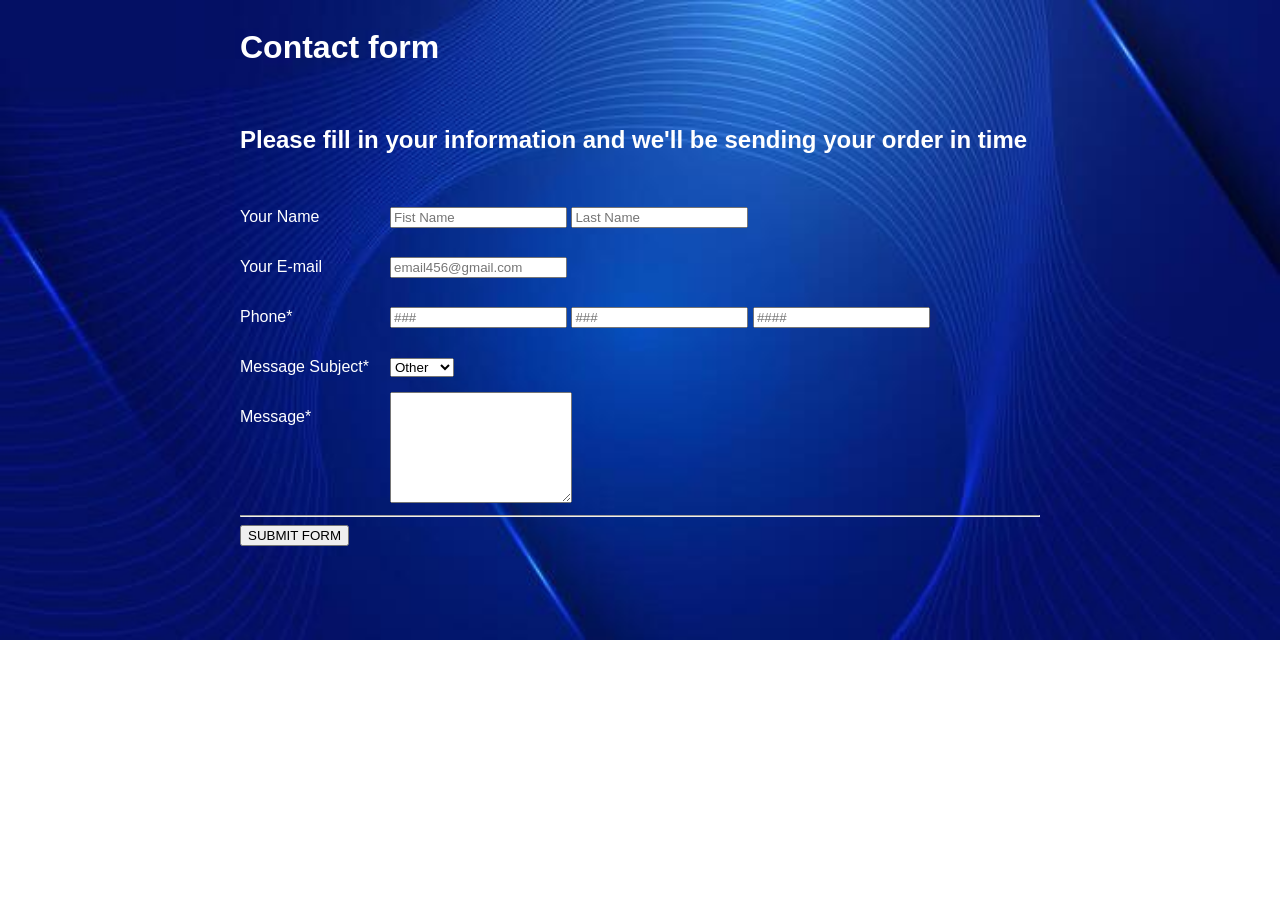
<file: Cursos Renan/exemplo4p.html>
<!DOCTYPE html>
<html lang="en">
<head>
    <meta charset="UTF-8">
    <meta name="viewport" content="width=device-width, initial-scale=1.0">
    <style type="text/css">@import url(CSS/exempo4p.css);</style>
    <title>Exemplo 4 Prática</title>
</head>
<body>
    <form method="" action="">

        <h1 class="titf">Contact form</h1><br/>
        <h2 class="subtitf">Please fill in your information and we'll be sending your order in time</h2><br/>

        <div class="box">
            <div class="box_name">
                <p class="nf">Your Name</p></div>
                <div class="box_input">
                    <input type="text" name="Fname" placeholder="Fist Name">
                    <input type="text" name="Lname" placeholder="Last Name">
            </div>

            <div class="box_name">
                <p class="ef">Your E-mail</p></div>
                <div class="box_input">
                    <input type="text" name="email" placeholder="email456@gmail.com"></h3>
            </div>
            
            <div class="box_name">
                <p class="pf">Phone*</p></div>
                <div class="box_input">
                    <input type="text" name="Fnumber" placeholder="###">
                    <input type="text" name="Mnumber" placeholder="###">
                    <input type="text" name="Lnumber" placeholder="####">
            </div>

            <div class="box_name">
                <p class="msf">Message Subject*</p></div>
                <div class="box_input">
                    <select>
                        <option value="other">Other</option>
                        <option value="isso">Isso</option>
                        <option value="aquile">Aquele</option>
                        <option value="aquilo">Aquilo</option>
                    </select>
            </div>

            <div class="box_name">
                <p class="mf">Message*</p></div>
                <div>
                    <textarea name="opinion" rows="7"></textarea>
            </div>
            <hr>
            <div class="submit">
                <input type="submit" value="SUBMIT FORM" class="inps">
            </div>

        </div>
    </form>
</body>
</html>
</file>
